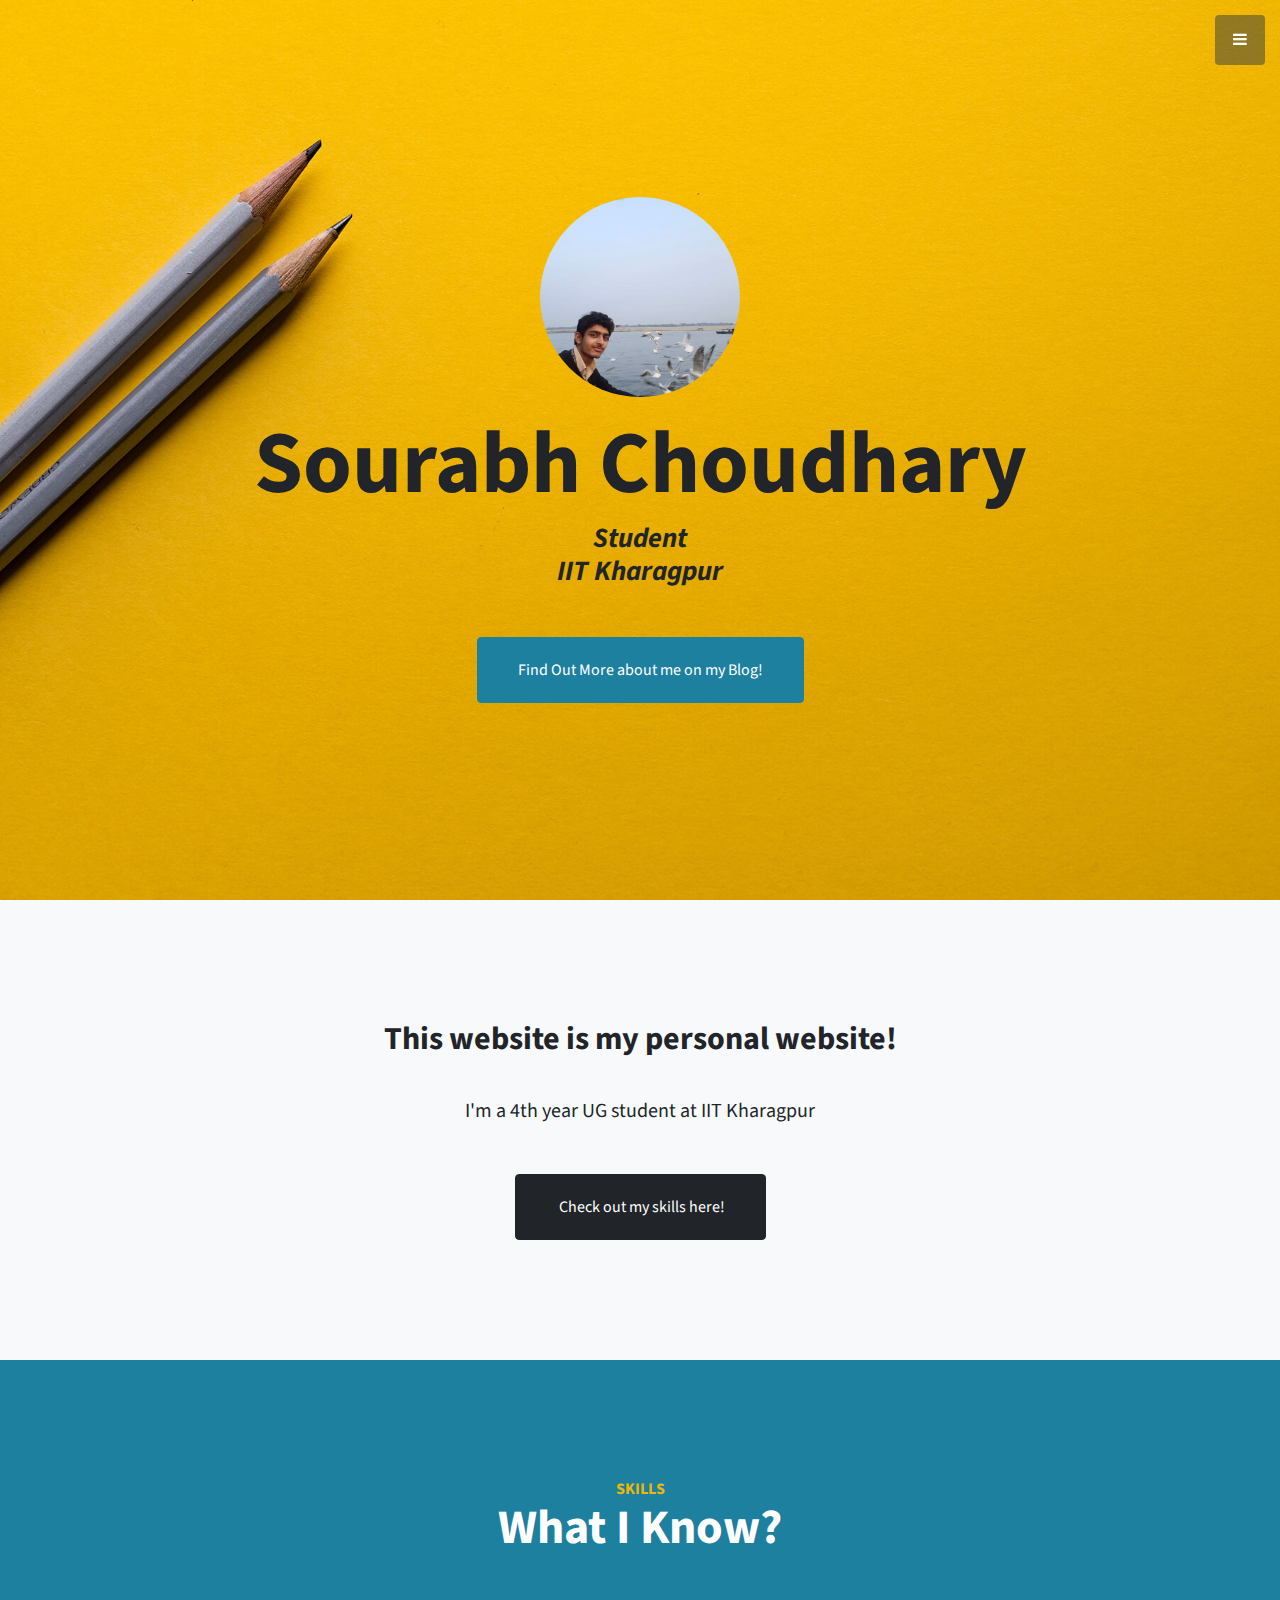
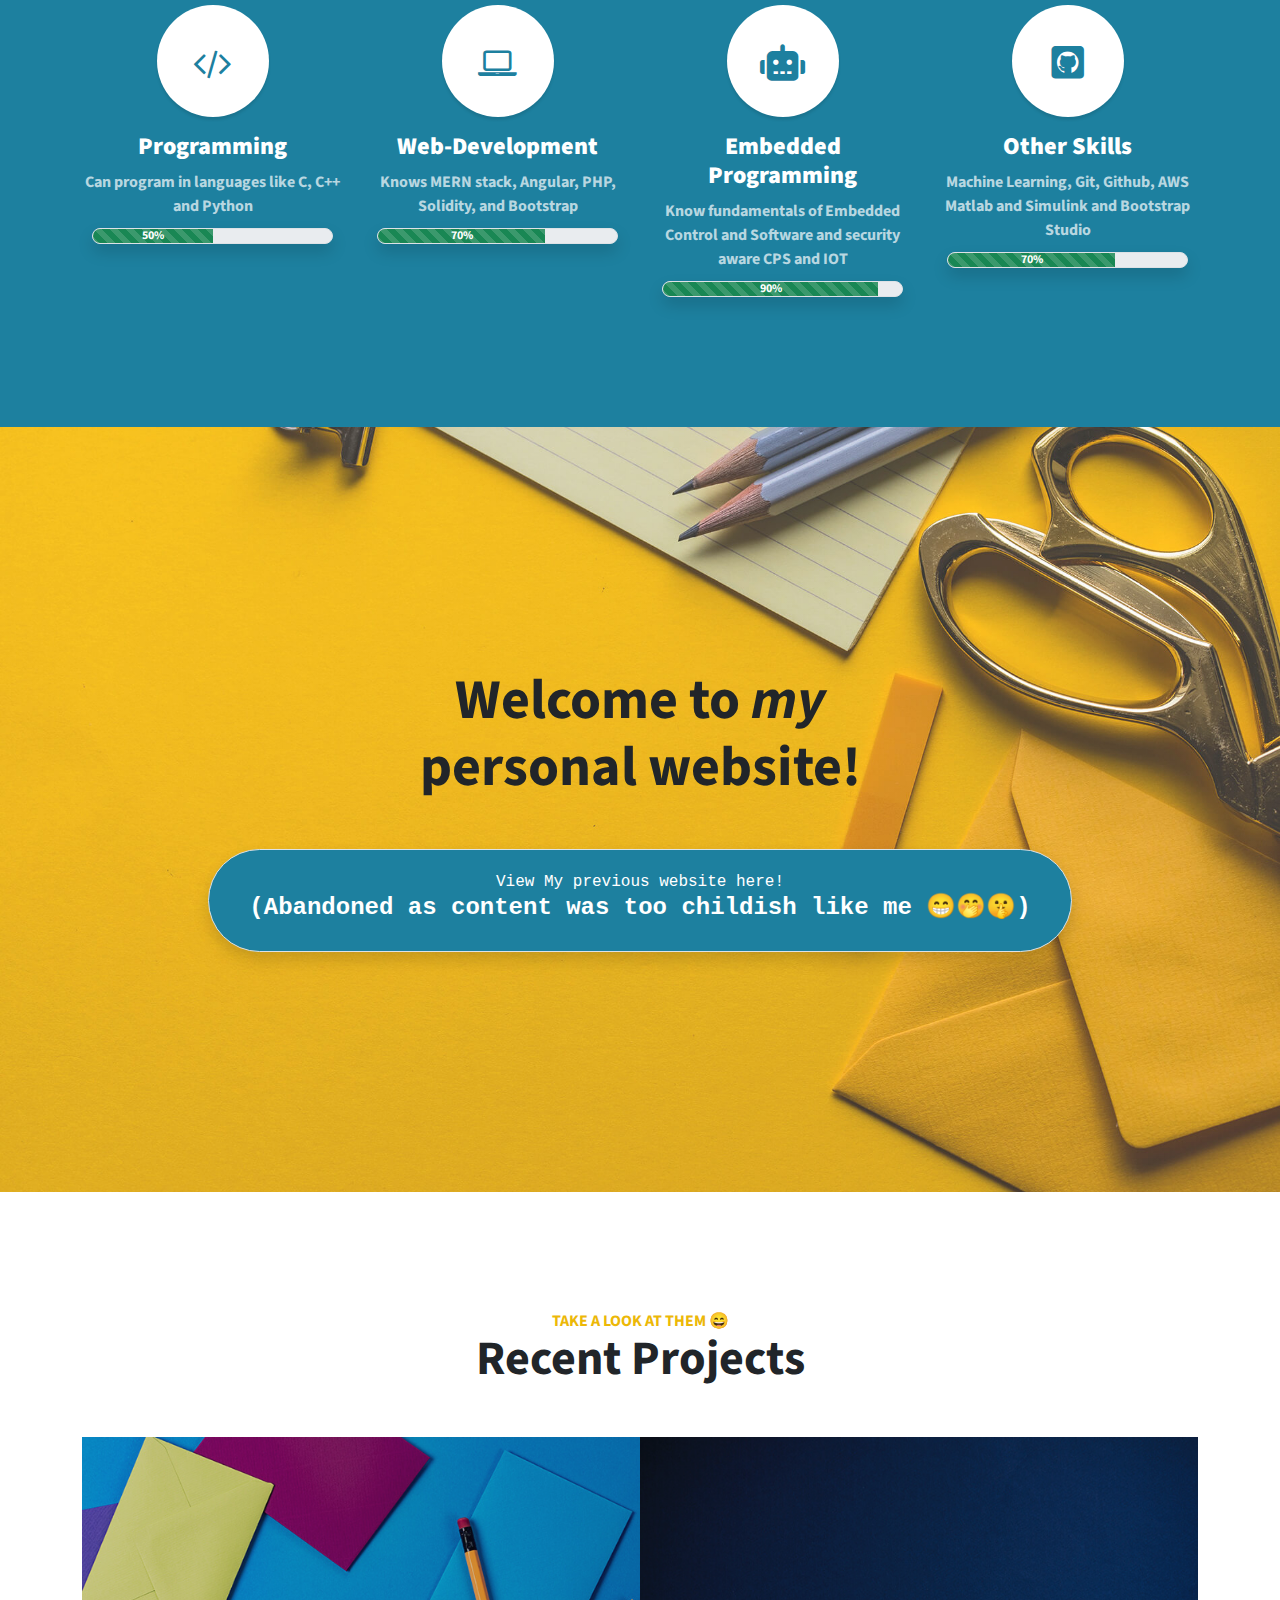
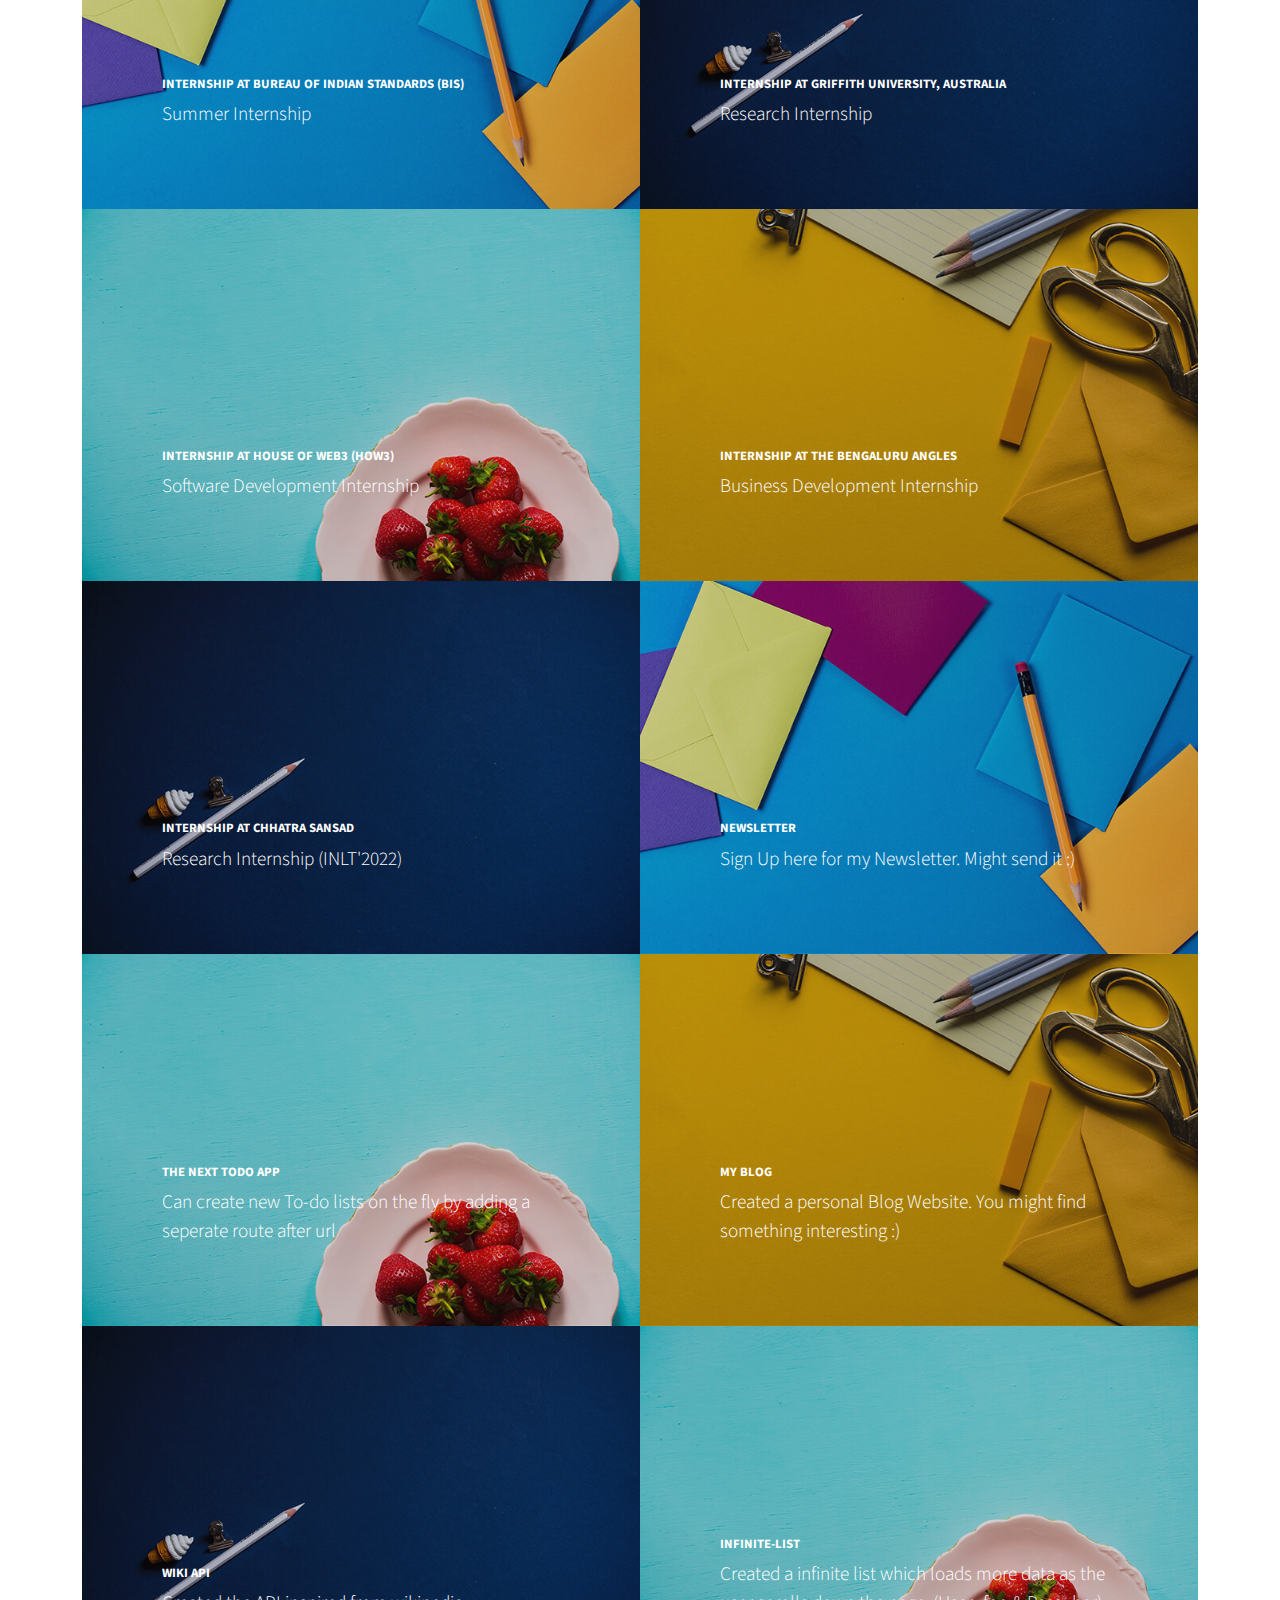
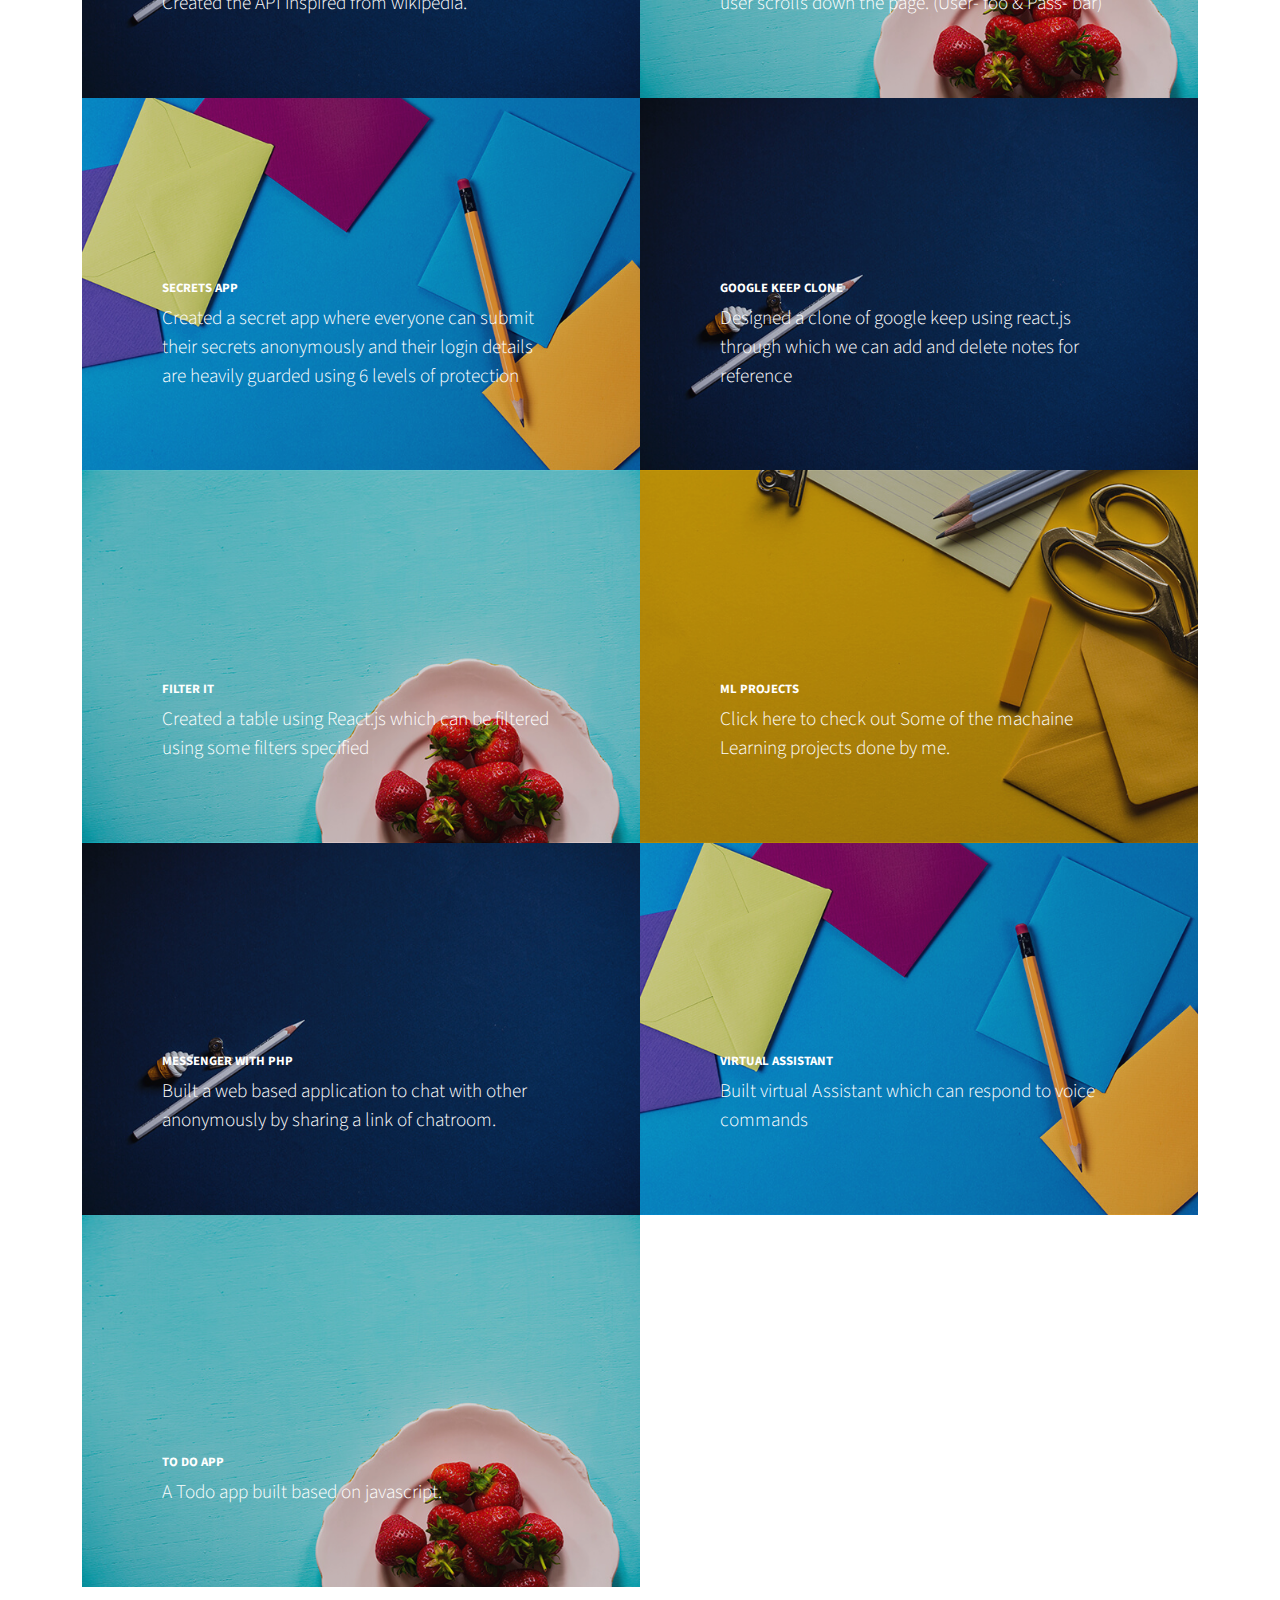
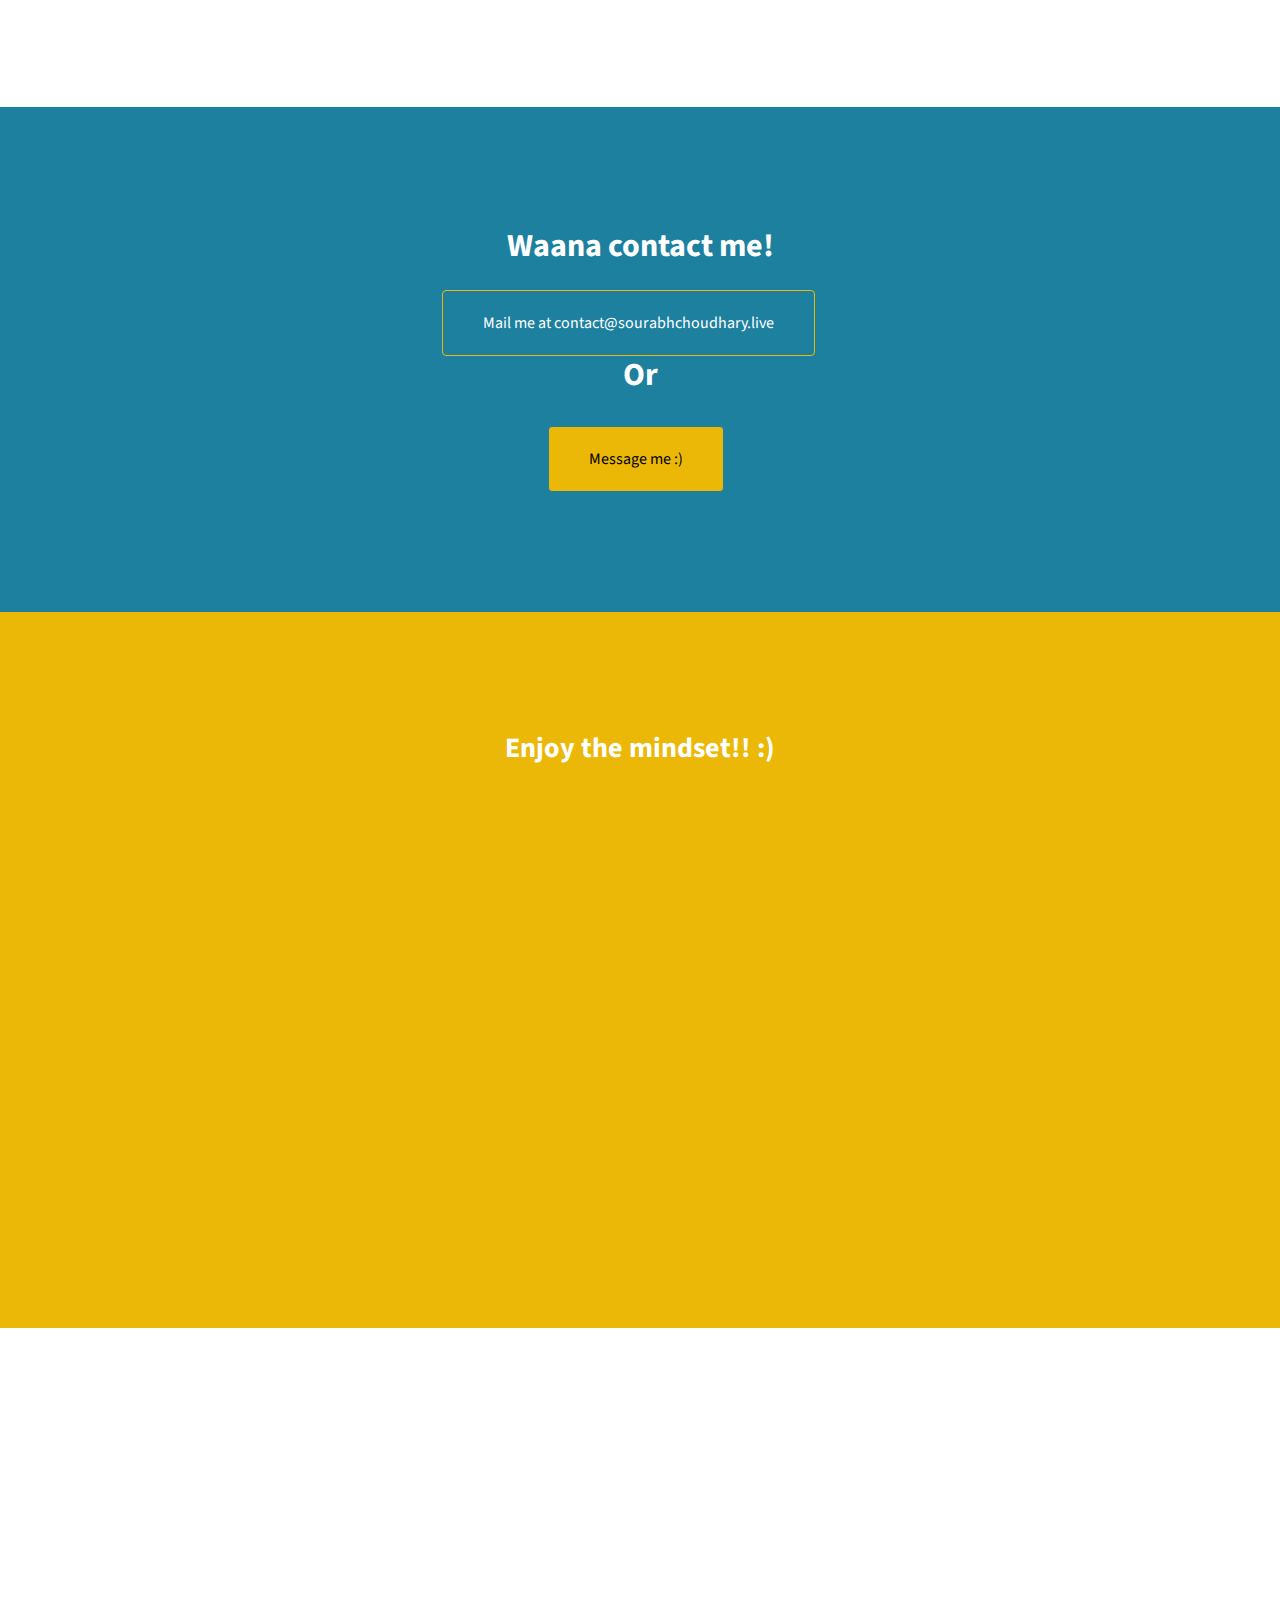
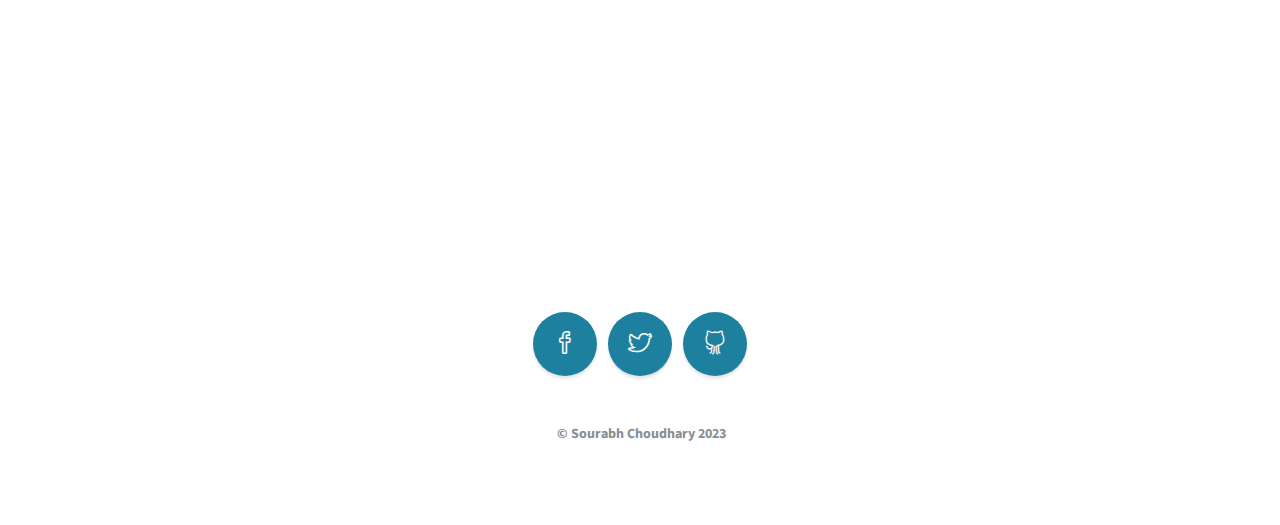
<file: index.html>
<!DOCTYPE html>
<html>

<head>
    <meta charset="utf-8">
    <meta name="viewport" content="width=device-width, initial-scale=1.0, shrink-to-fit=no">
    <!-- Title -->
    <title>Sourabh Choudhary</title>
    <!-- dexcription -->
    <meta name="description" content="This is a personal website of Sourabh Choudhary currently studying in IIT Kharagpur.">
    <meta name="author" content="Sourabh Choudhary">
    <meta name="keywords" content="html,css,javascript">
    <!-- stylesheets -->
    <link rel="stylesheet" href="assets/bootstrap/css/bootstrap.min.css">
    <link rel="stylesheet" href="https://fonts.googleapis.com/css?family=Source+Sans+Pro:300,400,700,300italic,400italic,700italic">
    <link rel="stylesheet" href="assets/fonts/fontawesome-all.min.css">
    <link rel="stylesheet" href="assets/fonts/font-awesome.min.css">
    <link rel="stylesheet" href="assets/fonts/simple-line-icons.min.css">
    <link rel="stylesheet" href="assets/fonts/fontawesome5-overrides.min.css">
    <link rel="stylesheet" href="https://cdnjs.cloudflare.com/ajax/libs/animate.css/3.5.2/animate.min.css">
    <!-- icon -->
    <link rel="icon" href="favicon.ico">
</head>

<body id="page-top"><a class="menu-toggle rounded" href="#"><i class="fa fa-bars"></i></a>
    <nav class="navbar navbar-light navbar-expand" id="sidebar-wrapper">
        <div class="container"><button data-bs-toggle="collapse" class="navbar-toggler d-none" data-bs-target="#"></button>
            <div class="collapse navbar-collapse">
                <ul class="navbar-nav sidebar-nav" id="sidebar-nav">
                    <li class="nav-item sidebar-brand"><a class="nav-link active js-scroll-trigger" href="#page-top">Sourabh Choudhary</a></li>
                    <li class="nav-item sidebar-nav-item"><a class="nav-link js-scroll-trigger" href="#page-top">Home</a></li>
                    <li class="nav-item sidebar-nav-item"><a class="nav-link js-scroll-trigger" href="#about">About Me</a></li>
                    <li class="nav-item sidebar-nav-item"><a class="nav-link js-scroll-trigger" href="#skills">Skills</a></li>
                    <li class="nav-item sidebar-nav-item"><a class="nav-link js-scroll-trigger" href="#portfolio">Projects</a></li>
                    <li class="nav-item sidebar-nav-item"><a class="nav-link js-scroll-trigger" href="Project1/project1.html">The Game :)</a></li>
                    <li class="nav-item sidebar-nav-item"><a class="nav-link js-scroll-trigger" href="project2/simon.html">Simon Game :)</a></li>
                    <li class="nav-item sidebar-nav-item"><a class="nav-link js-scroll-trigger" href="#contact">Contact Me!</a></li>
                </ul>
            </div>
        </div>
    </nav>
    <header class="d-flex masthead" style="background-image:url('assets/img/bg-masthead.jpg');">
        <div class="container my-auto text-center">
            <img style="height:200px;width:200px; object-fit: cover; margin-bottom: 15px;" class="rounded-circle" src="assets/img/title.jpeg" alt="">
            <h1 class="mb-1">Sourabh Choudhary</h1>
            <h3 class="mb-5"><em>Student<br>IIT Kharagpur<br></em></h3><a class="btn btn-primary btn-xl js-scroll-trigger" role="button" href="https://my-blog-q0ar.onrender.com">Find Out More about me on my Blog!</a>
            <div class="overlay"></div>
        </div>
    </header>
    <section id="about" class="content-section bg-light">
        <div class="container text-center">
            <div class="row">
                <div class="col-lg-10 mx-auto">
                    <h2>This website is my personal website!</h2>
                    <p class="lead mb-5"><span><br><strong>I'm a 4th year UG student at IIT Kharagpur</p><a class="btn btn-dark btn-xl js-scroll-trigger" role="button" href="#skills">&nbsp;Check out my skills here!</a>
                </div>
            </div>
        </div>
    </section>
    <section id="skills" class="content-section bg-primary text-white text-center">
        <div class="container">
            <div class="content-section-heading">
                <h3 class="text-secondary mb-0">Skills</h3>
                <h2 class="mb-5">What I Know?</h2>
            </div>
            <div class="row">
                <div class="col-md-6 col-lg-3 mb-5 mb-lg-0"><span class="mx-auto service-icon rounded-circle mb-3"><i class="fa fa-code"></i></span>
                    <h4><strong>Programming</strong></h4>
                    <p class="mb-0 text-faded">Can program in languages like C, C++ and Python</p>
                    <div class="progress border rounded-pill shadow" data-bss-hover-animate="rubberBand" style="padding-top: 0px;margin: 10px;">
                        <div class="progress-bar bg-success progress-bar-striped progress-bar-animated" aria-valuenow="50" aria-valuemin="0" aria-valuemax="100" style="width: 50%;">50%</div>
                    </div>
                </div>
                <div class="col-md-6 col-lg-3 mb-5 mb-lg-0"><span class="mx-auto service-icon rounded-circle mb-3"><i class="fa fa-laptop"></i></span>
                    <h4><strong>Web-Development</strong></h4>
                    <p class="mb-0 text-faded">Knows MERN stack, Angular, PHP, Solidity, and Bootstrap</p>
                    <div class="progress border rounded-pill shadow" data-bss-hover-animate="rubberBand" style="margin: 10px;">
                        <div class="progress-bar bg-success progress-bar-striped progress-bar-animated" aria-valuenow="70" aria-valuemin="0" aria-valuemax="100" style="width: 70%;">70%</div>
                    </div>
                </div>
                <div class="col-md-6 col-lg-3 mb-5 mb-lg-0"><span class="mx-auto service-icon rounded-circle mb-3"><i class="fas fa-robot"></i></span>
                    <h4><strong>Embedded Programming</strong></h4>
                    <p class="mb-0 text-faded"><span>Know fundamentals of Embedded Control and Software and security aware CPS and IOT</span></p>
                    <div class="progress border rounded-pill shadow" data-bss-hover-animate="rubberBand" style="margin: 10px;">
                        <div class="progress-bar bg-success progress-bar-striped progress-bar-animated" aria-valuenow="90" aria-valuemin="0" aria-valuemax="100" style="width: 90%;">90%</div>
                    </div>
                </div>
                <div class="col-md-6 col-lg-3 mb-5 mb-lg-0"><span class="mx-auto service-icon rounded-circle mb-3"><i class="fab fa-github-square"></i></span>
                    <h4><strong>Other Skills</strong></h4>
                    <p class="mb-0 text-faded">Machine Learning, Git, Github, AWS Matlab and Simulink and Bootstrap Studio</p>
                    <div class="progress border rounded-pill shadow" data-bss-hover-animate="rubberBand" style="margin: 10px;">
                        <div class="progress-bar bg-success progress-bar-striped progress-bar-animated" aria-valuenow="70" aria-valuemin="0" aria-valuemax="100" style="width: 70%;">70%</div>
                    </div>
                </div>
            </div>
        </div>
    </section>
    <section class="callout" style="background:linear-gradient(90deg, rgba(255, 255, 255, 0.1) 0%, rgba(255, 255, 255, 0.1) 100%), url(&quot;assets/img/bg-callout.jpg&quot;);background-position:center center;background-repeat:no-repeat;background-size:cover;">
        <div class="container text-center">
            <h2 class="mx-auto mb-5"><span>Welcome to&nbsp;</span><em>my</em><span><br>personal website!<br></span></h2><a class="btn btn-primary font-monospace border rounded-pill shadow btn-xl" role="button" data-bss-hover-animate="pulse" href="https://sourabhchoudhary.webnode.com" target="_blank">View My previous website here! <h4>(Abandoned as content was too childish like me 😁🤭🤫)</h4></a>
        </div>
    </section>
    <section id="portfolio" class="content-section">
        <div class="container">
            <div class="content-section-heading text-center">
                <h3 class="text-secondary mb-0">Take a look at them 😄</h3>
                <h2 class="mb-5">Recent Projects</h2>
            </div>
            <div class="row g-0">
                <div class="col-lg-6"><a class="portfolio-item" href="https://www.bis.gov.in/" target="_blank">
                    <div class="caption">
                        <div class="caption-content">
                            <h2>Internship at Bureau Of Indian Standards (BIS)</h2>
                            <p class="mb-0">Summer Internship&nbsp;</p>
                        </div>
                    </div><img class="img-fluid" src="assets/img/portfolio-1.jpg">
                </a></div>
                <div class="col-lg-6"><a class="portfolio-item" href="https://www.griffith.edu.au/" target="_blank">
                    <div class="caption">
                        <div class="caption-content">
                            <h2>Internship at Griffith University, Australia</h2>
                            <p class="mb-0">Research Internship&nbsp;</p>
                        </div>
                    </div><img class="img-fluid" src="assets/img/portfolio-2.jpg">
                </a></div>
                <div class="col-lg-6"><a class="portfolio-item" href="https://www.how3.me" target="_blank">
                    <div class="caption">
                        <div class="caption-content">
                            <h2>Internship at House of Web3 (HOW3)</h2>
                            <p class="mb-0">Software Development Internship&nbsp;</p>
                        </div>
                    </div><img class="img-fluid" src="assets/img/portfolio-3.jpg">
                </a></div>
                <div class="col-lg-6"><a class="portfolio-item" href="https://www.thebengaluruangels.com" target="_blank">
                        <div class="caption">
                            <div class="caption-content">
                                <h2>Internship at The Bengaluru Angles</h2>
                                <p class="mb-0">Business Development Internship&nbsp;</p>
                            </div>
                        </div><img class="img-fluid" src="assets/img/portfolio-4.jpg">
                    </a></div>
                <div class="col-lg-6"><a class="portfolio-item" href="https://www.csindia.org" target="_blank">
                        <div class="caption">
                            <div class="caption-content">
                                <h2>Internship at Chhatra Sansad</h2>
                                <p class="mb-0">Research Internship (INLT'2022)</p>
                            </div>
                        </div><img class="img-fluid" src="assets/img/portfolio-2.jpg">
                    </a></div>
                    <div class="col-lg-6"><a class="portfolio-item" href="https://dx16fg-3000.csb.app/" target="_blank">
                        <div class="caption">
                            <div class="caption-content">
                                <h2>Newsletter</h2>
                                <p class="mb-0">Sign Up here for my Newsletter. Might send it :)&nbsp;</p>
                            </div>
                        </div><img class="img-fluid" src="assets/img/portfolio-1.jpg">
                    </a></div>
                    <div class="col-lg-6"><a class="portfolio-item" href="https://5uw3qx-3000.csb.app/" target="_blank">
                        <div class="caption">
                            <div class="caption-content">
                                <h2>The Next Todo App</h2>
                                <p class="mb-0">Can create new To-do lists on the fly by adding a seperate route after url&nbsp;</p>
                            </div>
                        </div><img class="img-fluid" src="assets/img/portfolio-3.jpg">
                    </a></div>
                    <div class="col-lg-6"><a class="portfolio-item" href="https://my-blog-q0ar.onrender.com" target="_blank">
                        <div class="caption">
                            <div class="caption-content">
                                <h2>My Blog</h2>
                                <p class="mb-0">Created a personal Blog Website. You might find something interesting :)&nbsp;</p>
                            </div>
                        </div><img class="img-fluid" src="assets/img/portfolio-4.jpg">
                    </a></div>
                    <div class="col-lg-6"><a class="portfolio-item" href="https://github.com/SD-IITKGP/Wiki_API" target="_blank">
                        <div class="caption">
                            <div class="caption-content">
                                <h2>Wiki Api</h2>
                                <p class="mb-0">Created the API inspired from wikipedia.&nbsp;</p>
                            </div>
                        </div><img class="img-fluid" src="assets/img/portfolio-2.jpg">
                    </a></div>
                    <div class="col-lg-6"><a class="portfolio-item" href="https://2lj874.csb.app/" target="_blank">
                        <div class="caption">
                            <div class="caption-content">
                                <h2>Infinite-List</h2>
                                <p class="mb-0">Created a infinite list which loads more data as the user scrolls down the page. (User- foo & Pass- bar)&nbsp;</p>
                            </div>
                        </div><img class="img-fluid" src="assets/img/portfolio-3.jpg">
                    </a></div>
                <div class="col-lg-6"><a class="portfolio-item" href="https://9307qj-3000.csb.app/" target="_blank">
                    <div class="caption">
                        <div class="caption-content">
                            <h2>Secrets App</h2>
                            <p class="mb-0">Created a secret app where everyone can submit their secrets anonymously and their login details are heavily guarded using 6 levels of protection&nbsp;</p>
                        </div>
                    </div><img class="img-fluid" src="assets/img/portfolio-1.jpg">
                </a></div>
                <div class="col-lg-6"><a class="portfolio-item" href="https://sd-iitkgp.github.io/csb-rnqz5q/" target="_blank">
                    <div class="caption">
                        <div class="caption-content">
                            <h2>Google Keep Clone</h2>
                            <p class="mb-0">Designed a clone of google keep using react.js through which we can add and delete notes for reference&nbsp;</p>
                        </div>
                    </div><img class="img-fluid" src="assets/img/portfolio-2.jpg">
                </a></div>
                <div class="col-lg-6"><a class="portfolio-item" href="https://qi2j0p.csb.app/" target="_blank">
                    <div class="caption">
                        <div class="caption-content">
                            <h2>Filter It</h2>
                            <p class="mb-0">Created a table using React.js which can be filtered using some filters specified&nbsp;</p>
                        </div>
                    </div><img class="img-fluid" src="assets/img/portfolio-3.jpg">
                </a></div>
                <div class="col-lg-6"><a class="portfolio-item" href="https://github.com/SD-IITKGP/ML" target="_blank">
                    <div class="caption">
                        <div class="caption-content">
                            <h2>ML Projects</h2>
                            <p class="mb-0">Click here to check out Some of the machaine Learning projects done by me.</p>
                        </div>
                    </div><img class="img-fluid" src="assets/img/portfolio-4.jpg">
                </a></div>
                <div class="col-lg-6"><a class="portfolio-item" href="https://message.sourabhchoudhary.live/sdchat.php" target="_blank">
                        <div class="caption">
                            <div class="caption-content">
                                <h2>Messenger With PhP</h2>
                                <p class="mb-0">Built a web based application to chat with other anonymously by sharing a link of chatroom.</p>
                            </div>
                        </div><img class="img-fluid" src="assets/img/portfolio-2.jpg">
                    </a></div>
                    <div class="col-lg-6"><a class="portfolio-item" href="http://blog.sourabhchoudhary.live" target="_blank">
                            <div class="caption">
                                <div class="caption-content">
                                    <h2>Virtual Assistant</h2>
                                    <p class="mb-0">Built <var></var>virtual Assistant which can respond to voice commands</p>
                                </div>
                            </div><img class="img-fluid" src="assets/img/portfolio-1.jpg">
                        </a></div>
                      <div class="col-lg-6"><a class="portfolio-item" href="http://todos.sourabhchoudhary.live" target="_blank">
                                <div class="caption">
                                    <div class="caption-content">
                                        <h2>To do App</h2>
                                        <p class="mb-0">A Todo app built based on javascript.</p>
                                    </div>
                                </div><img class="img-fluid" src="assets/img/portfolio-3.jpg">
                            </a></div>
            </div>
        </div>
    </section>
    <section class="content-section bg-primary text-white">
        <div class="container text-center">
            <h2 class="mb-4">Waana contact me!</h2><a class="btn btn-primary text-center border rounded border-secondary btn-xl me-4" role="button" data-bss-hover-animate="swing" href="mailto:contact@sourabhchoudhary.live" target="_blank">Mail me at contact@sourabhchoudhary.live</a>
            <h2>Or</h2><br>
            <a class="btn btn-secondary text-center border rounded border-primary btn-xl me-2" role="button" href="https://message.sourabhchoudhary.live">Message me :)</a>
        </div>
    </section>
    <section id="music" class="content-section bg-secondary text-white">
      <div class="container text-center">
        <h3>Enjoy the mindset!! :)</h3>
        <br>
        <br>
        <iframe style="border-radius:12px" src="https://open.spotify.com/embed/playlist/7HHcocSu2IxnwCm2NY6MXr?utm_source=generator" width="100%" height="380" frameBorder="0" allowfullscreen="" allow="autoplay; clipboard-write; encrypted-media; fullscreen; picture-in-picture"></iframe>
      </div>
    </section>
    <section id="contact" class="map"><iframe allowfullscreen="" frameborder="0" src="https://www.google.com/maps/embed?pb=!1m18!1m12!1m3!1d14764.12938424966!2d87.30113982810755!3d22.314616415056516!2m3!1f0!2f0!3f0!3m2!1i1024!2i768!4f13.1!3m3!1m2!1s0x3a1d44031d91072d%3A0x750e832f90176385!2sIIT%20Kharagpur%2C%20Kharagpur%2C%20West%20Bengal!5e0!3m2!1sen!2sin!4v1670441463058!5m2!1sen!2sin" width="100%" height="400"></iframe></section>
    <!-- <iframe src="https://www.google.com/maps/embed?pb=!1m18!1m12!1m3!1d14764.12938424966!2d87.30113982810755!3d22.314616415056516!2m3!1f0!2f0!3f0!3m2!1i1024!2i768!4f13.1!3m3!1m2!1s0x3a1d44031d91072d%3A0x750e832f90176385!2sIIT%20Kharagpur%2C%20Kharagpur%2C%20West%20Bengal!5e0!3m2!1sen!2sin!4v1670441463058!5m2!1sen!2sin" width="600" height="450" style="border:0;" allowfullscreen="" loading="lazy" referrerpolicy="no-referrer-when-downgrade"></iframe> -->
    <footer class="footer text-center">
        <div class="container">
            <ul class="list-inline mb-5">
                <li class="list-inline-item">&nbsp;<a class="link-light social-link rounded-circle" href="https://www.facebook.com/SourabhChoudhary4u" target="_blank"><i class="icon-social-facebook"></i></a></li>
                <li class="list-inline-item">&nbsp;<a class="link-light social-link rounded-circle" href="https://twitter.com/beyondsourabh" target="_blank"><i class="icon-social-twitter"></i></a></li>
                <li class="list-inline-item">&nbsp;<a class="link-light social-link rounded-circle" target="_blank" href="https://github.com/SD-IITKGP"><i class="icon-social-github"></i></a></li>
                <!-- <li class="list-inline-item">&nbsp;<a class="link-light social-link rounded-circle" target="_blank" href="#"><i class="icon-social-github"></i></a></li> -->
            </ul>
            <p class="text-muted mb-0 small">&nbsp;© Sourabh Choudhary 2023</p>
        </div><a class="js-scroll-trigger scroll-to-top rounded" href="#page-top"><i class="fa fa-angle-up"></i></a>
    </footer>
    <!-- javascript -->
    <script async src="https://pagead2.googlesyndication.com/pagead/js/adsbygoogle.js?client=ca-pub-5040860605910665"
     crossorigin="anonymous"></script>
    <script src="assets/bootstrap/js/bootstrap.min.js"></script>
    <script src="assets/js/bs-init.js"></script>
    <script src="assets/js/stylish-portfolio.js"></script>
</body>

</html>
</file>
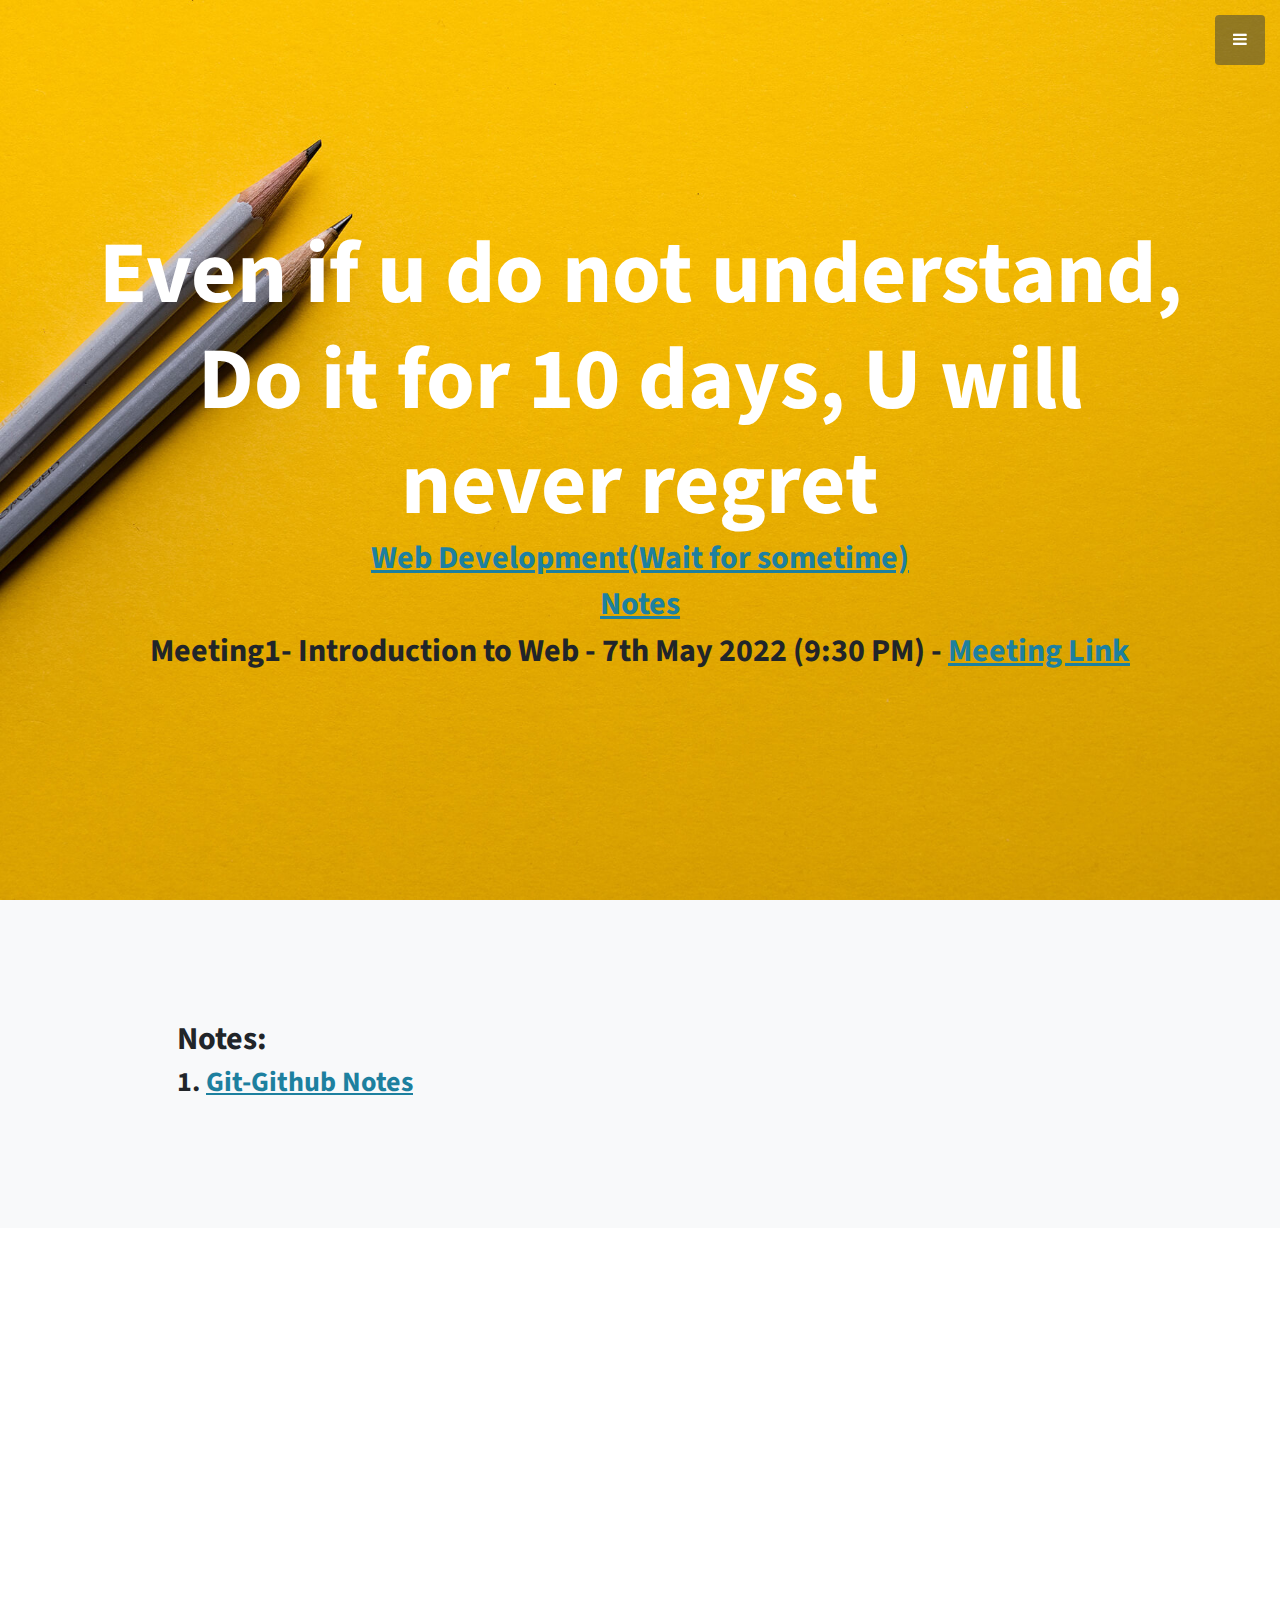
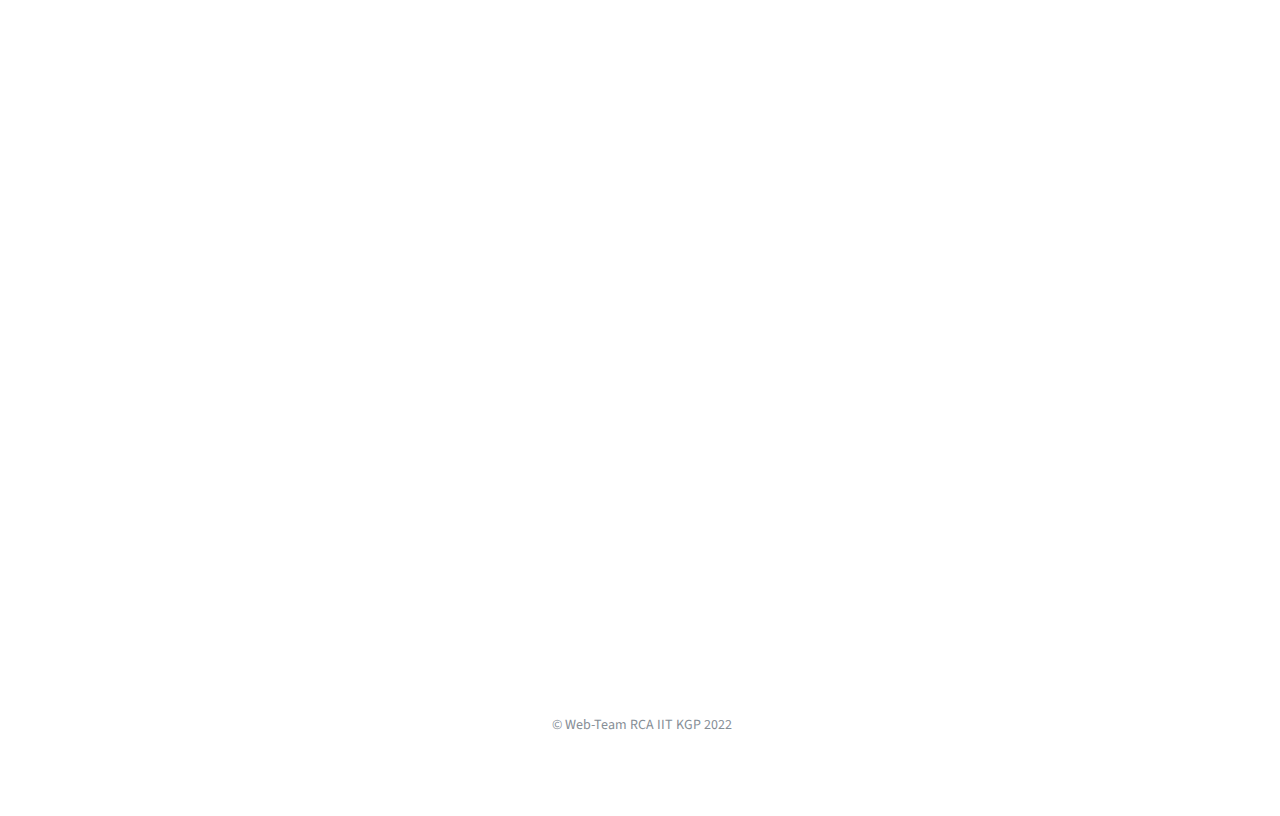
<file: RCA_Workshop_2022.html>
<!DOCTYPE html>
<html>

<head>
    <meta charset="utf-8">
    <meta name="viewport" content="width=device-width, initial-scale=1.0, shrink-to-fit=no">
    <!-- Title -->
    <title>RCA Web-D Workshop</title>
    <!-- stylesheets -->
    <link rel="stylesheet" href="assets/bootstrap/css/bootstrap.min.css">
    <link rel="stylesheet" href="https://fonts.googleapis.com/css?family=Source+Sans+Pro:300,400,700,300italic,400italic,700italic">
    <link rel="stylesheet" href="assets/fonts/fontawesome-all.min.css">
    <link rel="stylesheet" href="assets/fonts/font-awesome.min.css">
    <link rel="stylesheet" href="assets/fonts/simple-line-icons.min.css">
    <link rel="stylesheet" href="assets/fonts/fontawesome5-overrides.min.css">
    <link rel="stylesheet" href="https://cdnjs.cloudflare.com/ajax/libs/animate.css/3.5.2/animate.min.css">
    <!-- icon -->
    <link rel="icon" href="favicon.ico">
    <style media="screen">
    .frameh3{
      display: none;
    }
    .heading{
      color: white;
    }
    @media only screen and (max-width: 850px){

        iframe{
          display:none;
        }
        .frameh3{
          display: block;
        }
        section{
          text-align: center;
        }
    }
    </style>
</head>

<body id="page-top"><a class="menu-toggle rounded" href="#"><i class="fa fa-bars"></i></a>
    <nav class="navbar navbar-light navbar-expand" id="sidebar-wrapper">
        <div class="container"><button data-bs-toggle="collapse" class="navbar-toggler d-none" data-bs-target="#"></button>
            <div class="collapse navbar-collapse">
                <ul class="navbar-nav sidebar-nav" id="sidebar-nav">
                    <li class="nav-item sidebar-brand"><a class="nav-link active js-scroll-trigger" href="#page-top">RCA IIT Kharagpur</a></li>
                    <li class="nav-item sidebar-nav-item"><a class="nav-link js-scroll-trigger" href="https://rcaiitkgp.com/">Home</a></li>
                </ul>
            </div>
        </div>
    </nav>
    <header class="d-flex masthead" style="background-image:url('assets/img/bg-masthead.jpg');">
        <div class="container my-auto text-center">
            <h1 class="heading">Even if u do not understand, Do it for 10 days, U will never regret</h1>
            <h2><a href="">Web Development(Wait for sometime)</a></h2><h2><a href="#notes">Notes</a></h2>
            <h2>Meeting1- Introduction to Web - 7th May 2022 (9:30 PM) - <a href="https://meet.google.com/tbq-qngx-utk">Meeting Link</a></h2>
        </div>
    </header>
    <section id="notes" class="content-section bg-light">
        <div class="container">
            <div class="row">
                <div class="col-lg-10 mx-auto">
                    <h2>Notes:</h2>
                    <h3>1. <a target="_blank" href="RCA_WEB_D_WORKSHOP_NOTES/Git_Github_Notes.pdf">Git-Github Notes</a></h3>
                </div>
            </div>
        </div>
    </section>
    <section id="doc">
      <iframe src="https://docs.google.com/document/d/19rj6VA4XujDnACQtMTOIOi7fDBCNEhGm2uYKb0ZL2gg/edit?usp=sharing&hl=en" width="100%" height="1000" frameBorder="0" allowfullscreen="" allow="autoplay; clipboard-write; encrypted-media; fullscreen; picture-in-picture"></iframe>
        <h3 class="frameh3">To see the doc open the site on Desktop :(<br> or <br><a target="_blank" href="https://docs.google.com/document/d/19rj6VA4XujDnACQtMTOIOi7fDBCNEhGm2uYKb0ZL2gg/edit?usp=sharing&hl=en">Click here</a> :)</h3>
    </section>
    <footer class="footer text-center">
        <div class="container">
            <p class="text-muted mb-0 small">&nbsp;© Web-Team RCA IIT KGP 2022</p>
        </div><a class="js-scroll-trigger scroll-to-top rounded" href="#page-top"><i class="fa fa-angle-up"></i></a>
    </footer>
    <!-- javascript -->
    <script async src="https://pagead2.googlesyndication.com/pagead/js/adsbygoogle.js?client=ca-pub-5040860605910665"
     crossorigin="anonymous"></script>
    <script src="assets/bootstrap/js/bootstrap.min.js"></script>
    <script src="assets/js/bs-init.js"></script>
    <script src="assets/js/stylish-portfolio.js"></script>
</body>

</html>
</file>
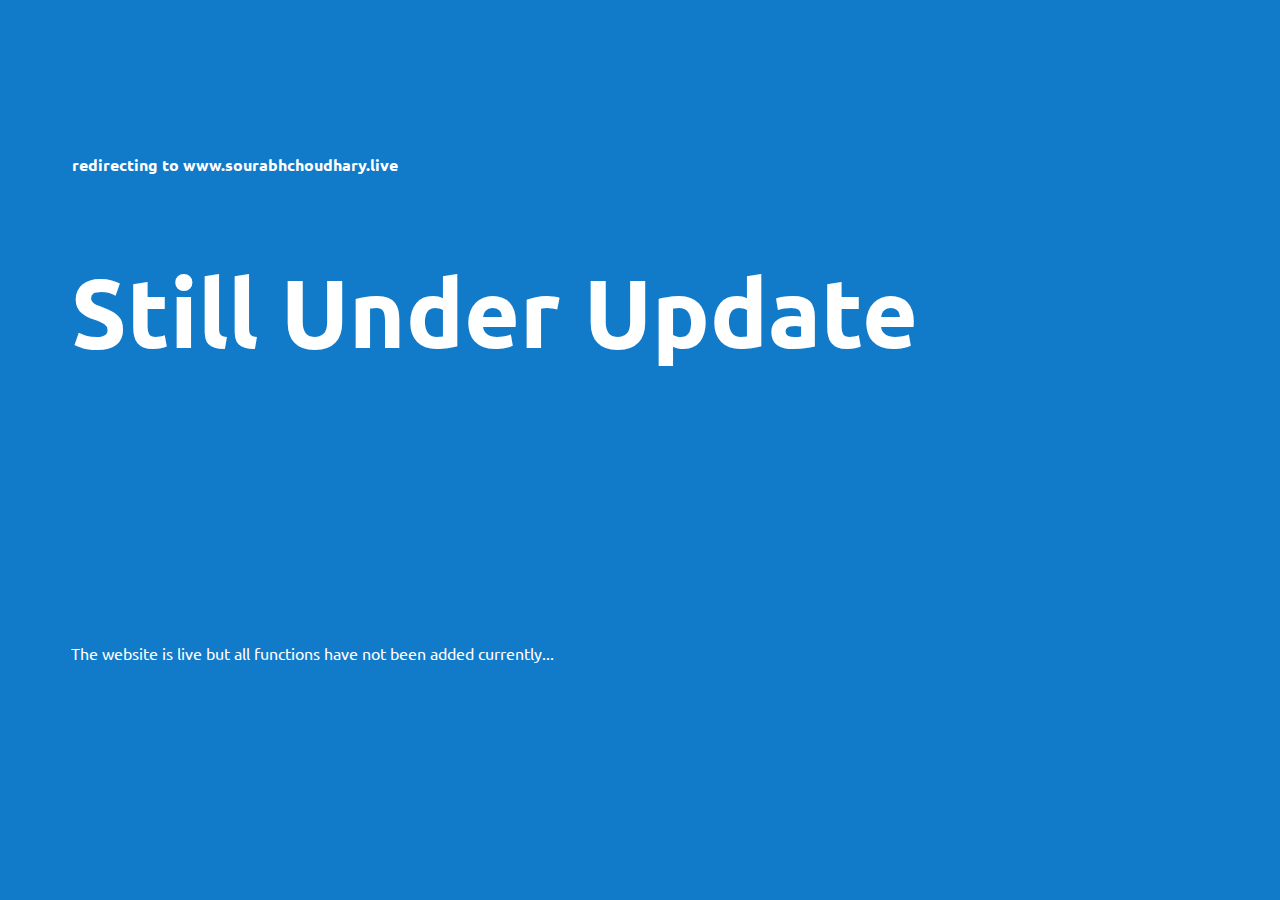
<file: redirect.html>
<!DOCTYPE html>
<html lang="en" dir="ltr">
  <head>
    <!-- encoding type -->
    <meta charset="utf-8">
    <!-- bootstrap -->
    <link href="https://cdn.jsdelivr.net/npm/bootstrap@5.1.3/dist/css/bootstrap.min.css" rel="stylesheet" integrity="sha384-1BmE4kWBq78iYhFldvKuhfTAU6auU8tT94WrHftjDbrCEXSU1oBoqyl2QvZ6jIW3" crossorigin="anonymous">
    <script src="https://cdn.jsdelivr.net/npm/bootstrap@5.1.3/dist/js/bootstrap.bundle.min.js" integrity="sha384-ka7Sk0Gln4gmtz2MlQnikT1wXgYsOg+OMhuP+IlRH9sENBO0LRn5q+8nbTov4+1p" crossorigin="anonymous"></script>
    <!-- dexcription -->
    <meta name="description" content="This is a personal website of Sourabh Choudhary currently studying in IIT Kharagpur">
    <meta name="author" content="Sourabh Choudhary">
    <meta name="keywords" content="html,css,javascript">
    <meta name="viewport" content="width= device-width, initial-scale=1.0">
    <!-- css -->
    <link rel="stylesheet" href="comingsoon.css">
    <!-- icon -->
    <link rel="icon" href="favicon.ico">
    <!-- google fonts -->
    <link rel="preconnect" href="https://fonts.googleapis.com">
    <link rel="preconnect" href="https://fonts.gstatic.com" crossorigin>
    <link href="https://fonts.googleapis.com/css2?family=Ubuntu&display=swap" rel="stylesheet">
    <!-- updating link (uncomment only if making website down is necessary) -->
    <meta http-equiv='refresh' content='2; URL=https://sourabhchoudhary.live'>
    <!-- title -->
    <title>Sourabh Choudhary</title>
  </head>
  <body>
    <div class="row">
    <div class="col">
      <strong>redirecting to www.sourabhchoudhary.live</strong>
      <h1 class="message">Still Under Update</h1>
      <p>The website is live but all functions have not been added currently...</p>
    </div>
    </div>
    <!-- <footer>
        <h1 class="rights">SOURABH CHOUDHARY (2021-2022) | @ All Rights Reserved</h1>
    </footer> -->
  </body>
</html>
</file>
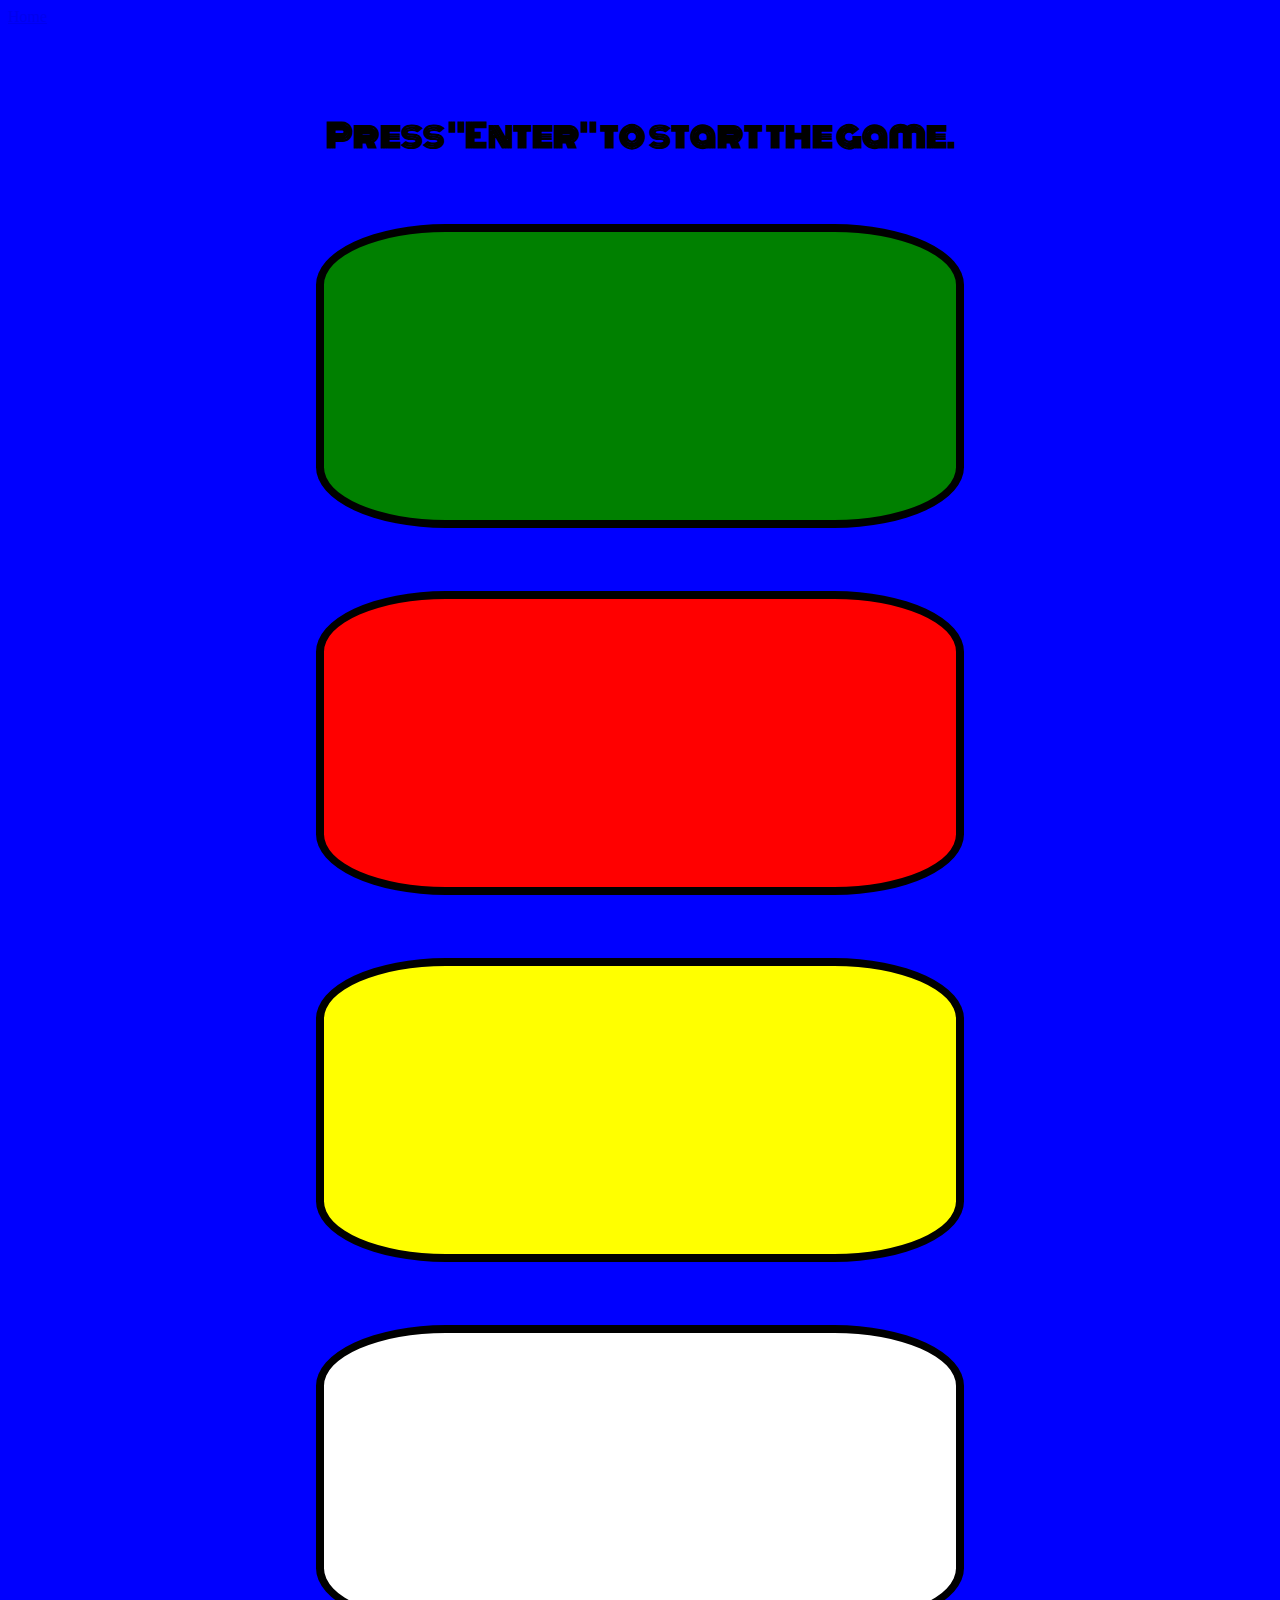
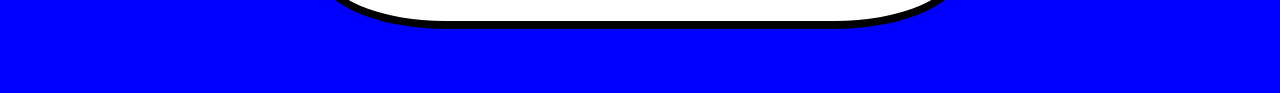
<file: project2/simon.html>
<!DOCTYPE html>
<html lang="en" dir="ltr">

<head>
  <meta charset="utf-8">
  <title>Simon - The Game</title>
  <!-- css -->
  <link rel="stylesheet" href="css/simon.css">
  <link href="https://cdn.jsdelivr.net/npm/bootstrap@5.1.3/dist/css/bootstrap.min.css" rel="stylesheet" integrity="sha384-1BmE4kWBq78iYhFldvKuhfTAU6auU8tT94WrHftjDbrCEXSU1oBoqyl2QvZ6jIW3" crossorigin="anonymous">
  <!-- javascript -->
  <script src="https://cdn.jsdelivr.net/npm/bootstrap@5.1.3/dist/js/bootstrap.bundle.min.js" integrity="sha384-ka7Sk0Gln4gmtz2MlQnikT1wXgYsOg+OMhuP+IlRH9sENBO0LRn5q+8nbTov4+1p" crossorigin="anonymous"></script>
  <!-- fonts -->
  <link rel="preconnect" href="https://fonts.googleapis.com">
  <link rel="preconnect" href="https://fonts.gstatic.com" crossorigin>
  <link href="https://fonts.googleapis.com/css2?family=Monoton&display=swap" rel="stylesheet">
  <!-- icon -->
  <link rel="icon" href="../favicon.ico">
</head>

<body style="background-color: blue;">
  <nav class="navbar-expand-lg bg-dark">
    <a class="nav-brand" href="../index.html">Home</a>
  </nav>
  <h1>Press "Enter" to start the game.</h1>
  <div class="row">

    <div class="col-6">
      <div class="div green">

      </div>

    </div>
    <div class="col-6">
      <div class="div red">

      </div>

    </div>
    <div class="col-6">
      <div class="div yellow">

      </div>

    </div>
    <div class="col-6">
      <div class="div blue">

      </div>

    </div>

  </div>
  <script async src="https://pagead2.googlesyndication.com/pagead/js/adsbygoogle.js?client=ca-pub-5040860605910665"
       crossorigin="anonymous"></script>
  <script src="https://ajax.googleapis.com/ajax/libs/jquery/3.6.0/jquery.min.js"></script>
  <script src="js/simon.js" charset="utf-8" type="text/javascript"></script>
</body>

</html>
</file>
<file: comingsoon.css>
body{
  background-color: #117ac9;
  overflow-y:hidden;
}
strong{
  position: absolute;
  margin: 7% 5%;
  color: white;
  font-family: 'Ubuntu', sans-serif;
}
.message{
  padding: 15% 5%;
  color: white;
  font-size: 600%;
  font-family: 'Ubuntu', sans-serif;
}
p{
  display: inline-block;
  color: white;
  padding: 0 5%;
  font-family: 'Ubuntu', sans-serif;

}
footer{
    text-align: center;
    width: 100%;
    position: absolute;
    padding: 9% 0;
    margin-bottom: 0;
}
.rights{
    border: 2px solid rgb(255, 255, 255);
    font-size: 99%;
    font-family: 'Denk One', sans-serif;
    color: rgb(159, 231, 241);
}
</file>
<file: project2/css/simon.css>
/* tags */
.bgColor{
  background-color: #FF7F3F !important;
}
h1{
  text-align: center;
  padding-top: 5%;
  font-family: 'Monoton', cursive;
}
/* classes */
.green{
  background-color: green;
  border: solid 8px;
  border-radius: 20%;
  width: 50%;
  height: 18rem;
  margin: 5% auto;
}
.red{
  background-color: red;
  border: solid 8px;
  border-radius: 20%;
  width: 50%;
  height: 18rem;
  margin: 5% auto;
}
.yellow{
  background-color: yellow;
  border: solid 8px;
  border-radius: 20%;
  width: 50%;
  height: 18rem;
  margin: 5% auto;
}
.blue{
  background-color: white;
  border: solid 8px;
  border-radius: 20%;
  width: 50%;
  height: 18rem;
  margin: 5% auto;
}
</file>
<file: assets/fonts/fontawesome5-overrides.min.css>
.fab.fa-bitcoin:before{content:"\f379"}.far.fa-calendar:before,.fas.fa-calendar:before{content:"\f133"}.far.fa-clipboard:before,.fas.fa-clipboard:before{content:"\f328"}.fab.fa-facebook-f:before{content:"\f39e"}.fab.fa-google-plus:before{content:"\f2b3"}.fas.fa-hotel:before{content:"\f594"}.fab.fa-linkedin:before{content:"\f08c"}.fas.fa-reply:before{content:"\f3e5"}.fas.fa-thermometer:before{content:"\f491"}.fab.fa-vimeo:before{content:"\f40a"}.far.fa-window-close:before,.fas.fa-window-close:before{content:"\f410"}.fab.fa-youtube-square:before{content:"\f431"}
</file>
